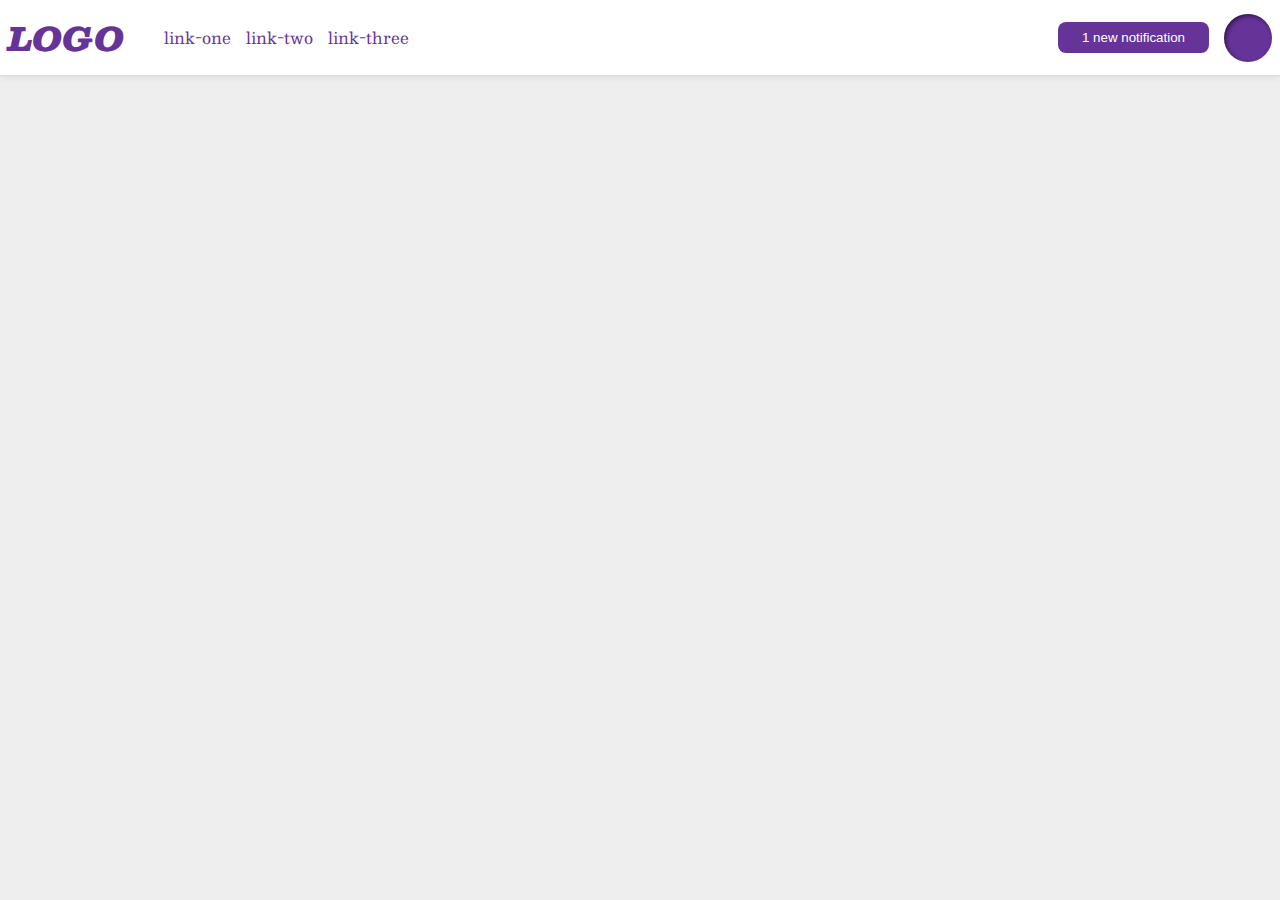
<file: flex/03-flex-header-2/index.html>
<!DOCTYPE html>
<html lang="en">
  <head>
    <meta charset="UTF-8">
    <meta http-equiv="X-UA-Compatible" content="IE=edge">
    <meta name="viewport" content="width=device-width, initial-scale=1.0">
    <title>Flex Header 2</title>
    <link rel="stylesheet" href="style.css">
  </head>
  <body>
    <div class="header">
      <div class="left">
        <div class="logo">
          LOGO
        </div>
        <ul class="links">
          <li><a href="google.com">link-one</a></li>
          <li><a href="google.com">link-two</a></li>
          <li><a href="google.com">link-three</a></li>
        </ul>
      </div>
      <div class="right">
        <button class="notifications">
          1 new notification
        </button>
        <div class="profile-image"></div>
      </div>
    </div>
  </body>
</html>
</file>
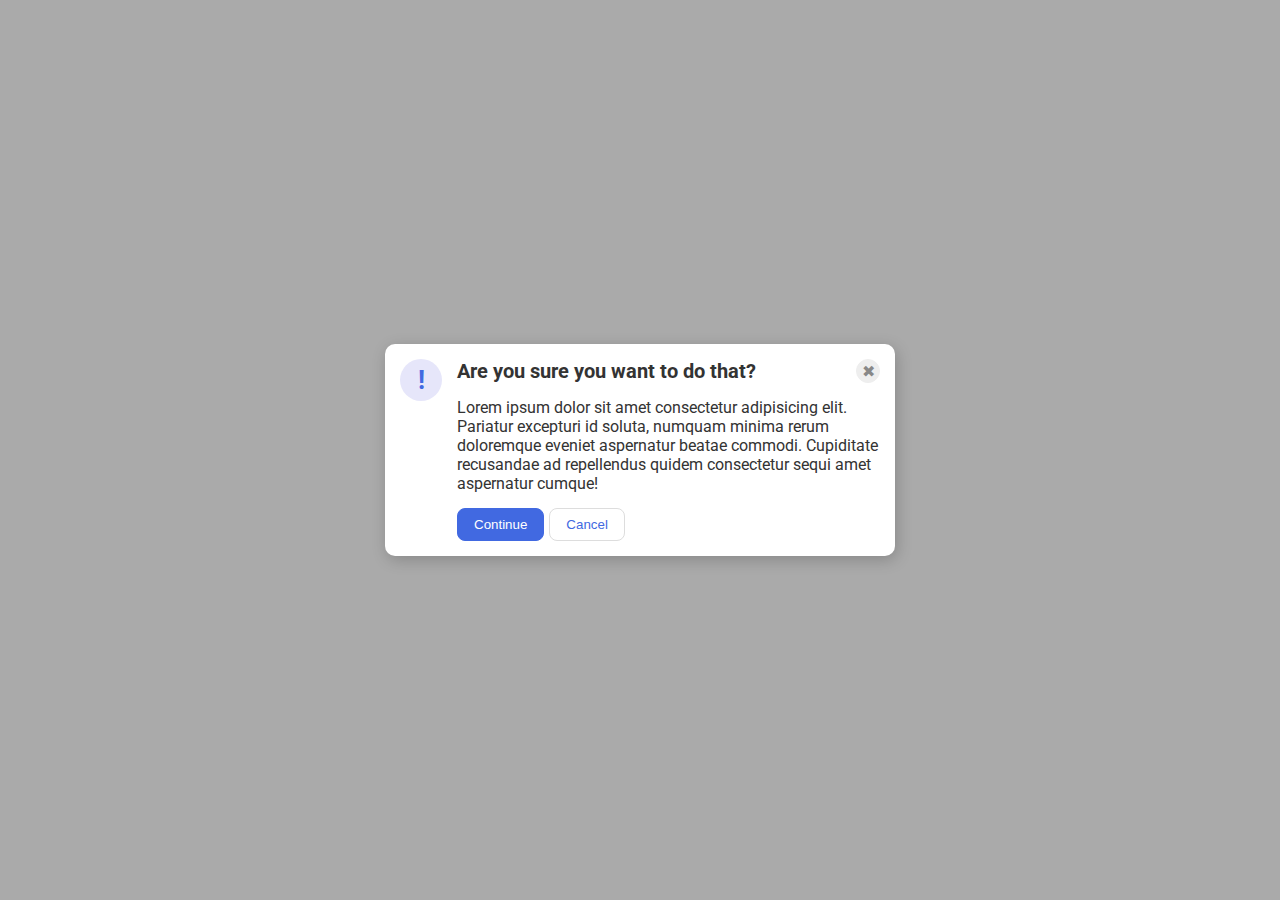
<file: flex/05-flex-modal/index.html>
<!DOCTYPE html>
<html lang="en">
  <head>
    <meta charset="UTF-8">
    <meta http-equiv="X-UA-Compatible" content="IE=edge">
    <meta name="viewport" content="width=device-width, initial-scale=1.0">
    <link rel="stylesheet" href="style.css">
    <title>Modal</title>
  </head>
  <body>
    <div class="container modal">
      <div class="container container-left">
        <div class="icon">!</div>
      </div>
      <div class="container container-right">
        <div class="container container-top">
          <div class="header">Are you sure you want to do that?</div>
          <button class="close-button">✖</button>
        </div>
        <div class="container container-middle">
          <div class="text">Lorem ipsum dolor sit amet consectetur adipisicing elit. Pariatur excepturi id soluta, numquam minima rerum doloremque eveniet aspernatur beatae commodi. Cupiditate recusandae ad repellendus quidem consectetur sequi amet aspernatur cumque!</div>
        </div>
        <div class="container container-bottom">
          <button class="continue">Continue</button>
          <button class="cancel">Cancel</button>
        </div>
      </div>
    </div>
  </body>
</html>
</file>
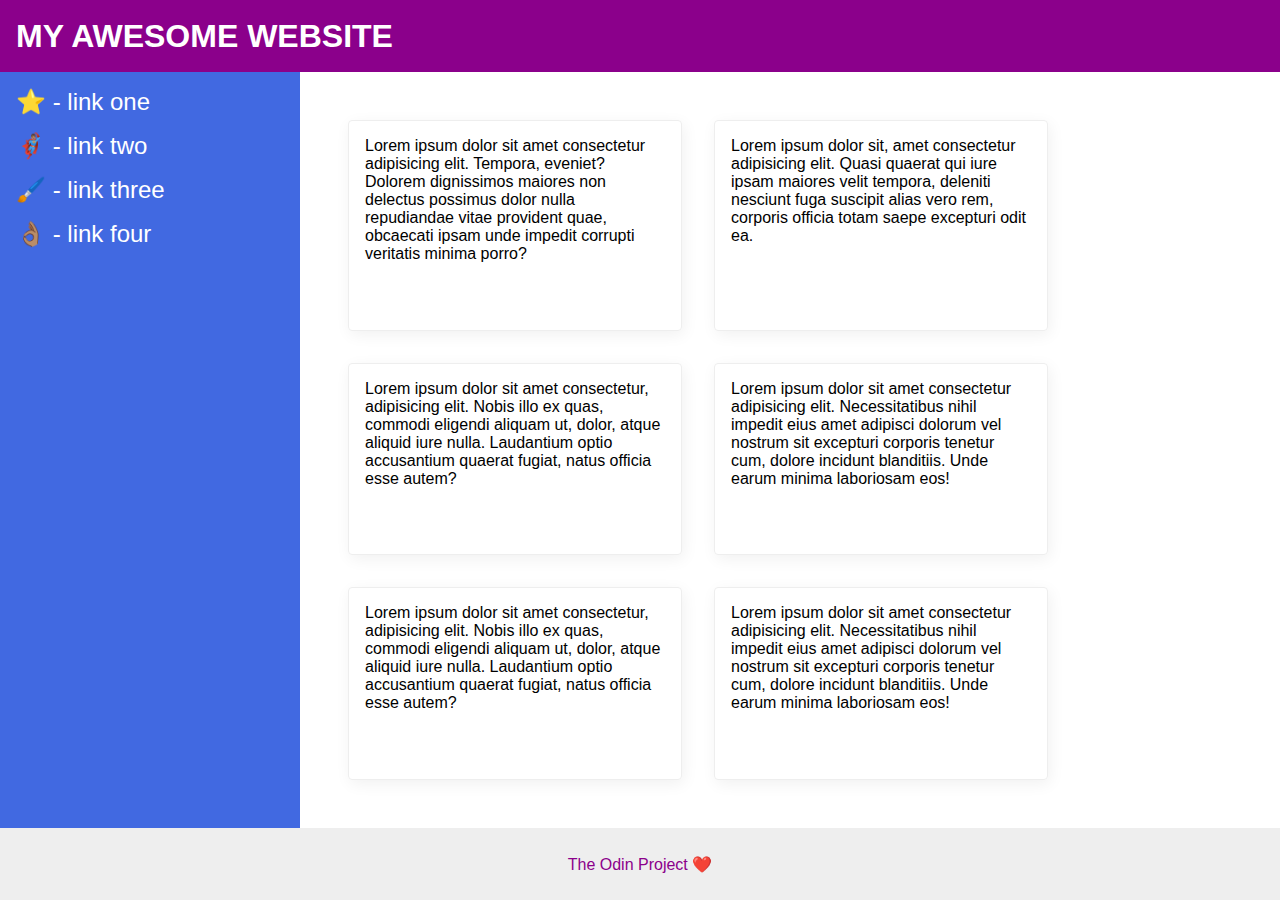
<file: flex/07-flex-layout-2/index.html>
<!DOCTYPE html>
<html lang="en">
  <head>
    <meta charset="UTF-8">
    <meta http-equiv="X-UA-Compatible" content="IE=edge">
    <meta name="viewport" content="width=device-width, initial-scale=1.0">
    <title>The Holy Grail</title>
    <link rel="stylesheet" href="style.css">
  </head>
  <body>
      <div class="header">
        MY AWESOME WEBSITE
      </div>
      <div class="box">
        <div class="sidebar">
          <ul>
            <li><a href="#">⭐ - link one</a></li>
            <li><a href="#">🦸🏽‍♂️ - link two</a></li>
            <li><a href="#">🖌️ - link three</a></li>
            <li><a href="#">👌🏽 - link four</a></li>
          </ul>
        </div>
        <div class="container">
          <div class="card">Lorem ipsum dolor sit amet consectetur adipisicing elit. Tempora, eveniet? Dolorem dignissimos maiores non delectus possimus dolor nulla repudiandae vitae provident quae, obcaecati ipsam unde impedit corrupti veritatis minima porro?</div>
          <div class="card">Lorem ipsum dolor sit, amet consectetur adipisicing elit. Quasi quaerat qui iure ipsam maiores velit tempora, deleniti nesciunt fuga suscipit alias vero rem, corporis officia totam saepe excepturi odit ea.</div>
          <div class="card">Lorem ipsum dolor sit amet consectetur, adipisicing elit. Nobis illo ex quas, commodi eligendi aliquam ut, dolor, atque aliquid iure nulla. Laudantium optio accusantium quaerat fugiat, natus officia esse autem?</div>
          <div class="card">Lorem ipsum dolor sit amet consectetur adipisicing elit. Necessitatibus nihil impedit eius amet adipisci dolorum vel nostrum sit excepturi corporis tenetur cum, dolore incidunt blanditiis. Unde earum minima laboriosam eos!</div>
          <div class="card">Lorem ipsum dolor sit amet consectetur, adipisicing elit. Nobis illo ex quas, commodi eligendi aliquam ut, dolor, atque aliquid iure nulla. Laudantium optio accusantium quaerat fugiat, natus officia esse autem?</div>
          <div class="card">Lorem ipsum dolor sit amet consectetur adipisicing elit. Necessitatibus nihil impedit eius amet adipisci dolorum vel nostrum sit excepturi corporis tenetur cum, dolore incidunt blanditiis. Unde earum minima laboriosam eos!</div>
        </div>
      </div>
      <div class="footer">
        The Odin Project ❤️
      </div>
  </body>
</html>
</file>
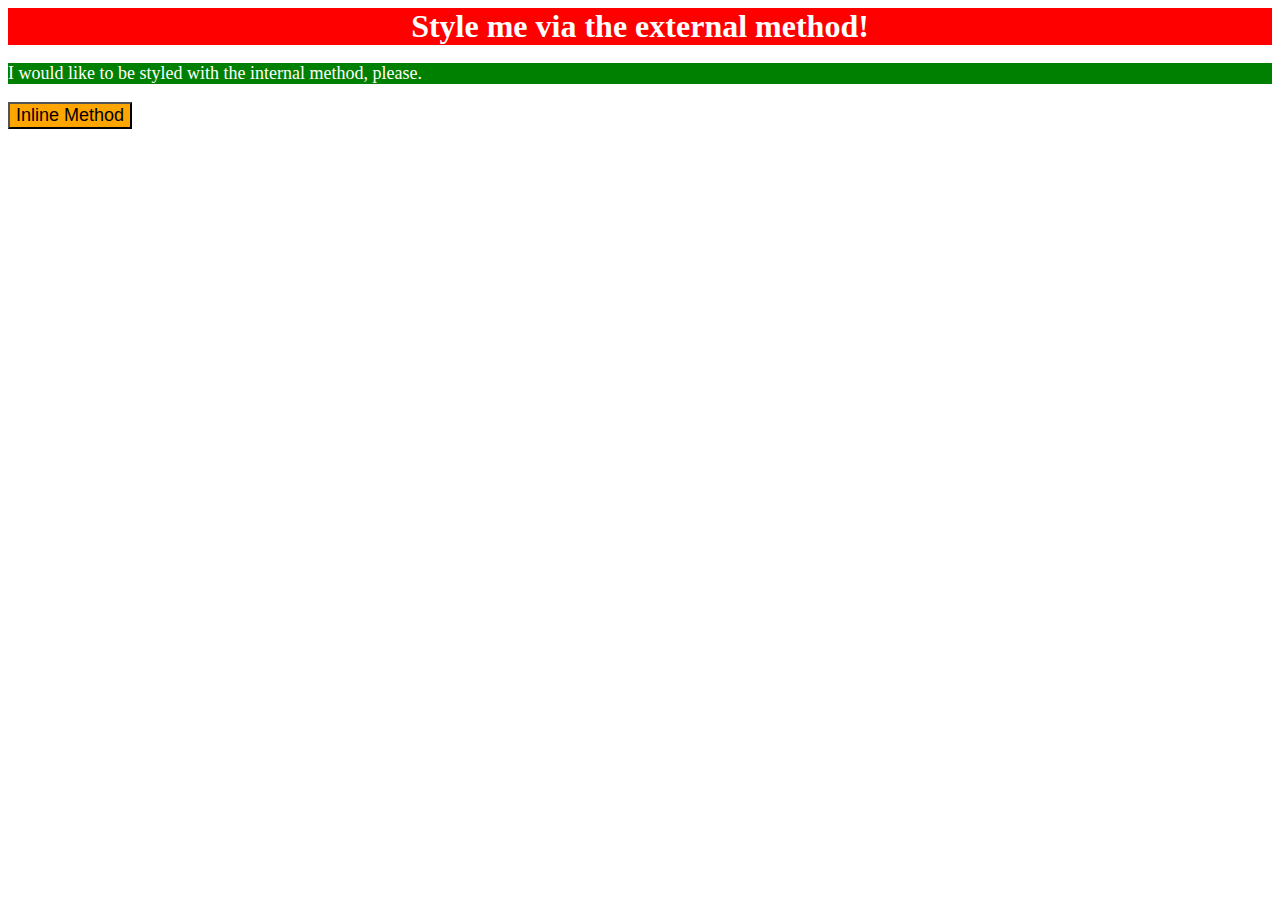
<file: foundations/01-css-methods/index.html>
<!DOCTYPE html>
<html lang="en">
  <head>
    <meta charset="UTF-8">
    <meta http-equiv="X-UA-Compatible" content="IE=edge">
    <meta name="viewport" content="width=device-width, initial-scale=1.0">
    <title>Methods for Adding CSS</title>
    <link rel="stylesheet" href="styles.css">
    <style>
      p {
        background-color: green;
        color: white;
        font-size: 18px;
      }
    </style>
  </head>
  <body>
    <div>Style me via the external method!</div>
    <p>I would like to be styled with the internal method, please.</p>
    <button style="background-color: orange; font-size: 18px;">Inline Method</button>
  </body>
</html>
</file>
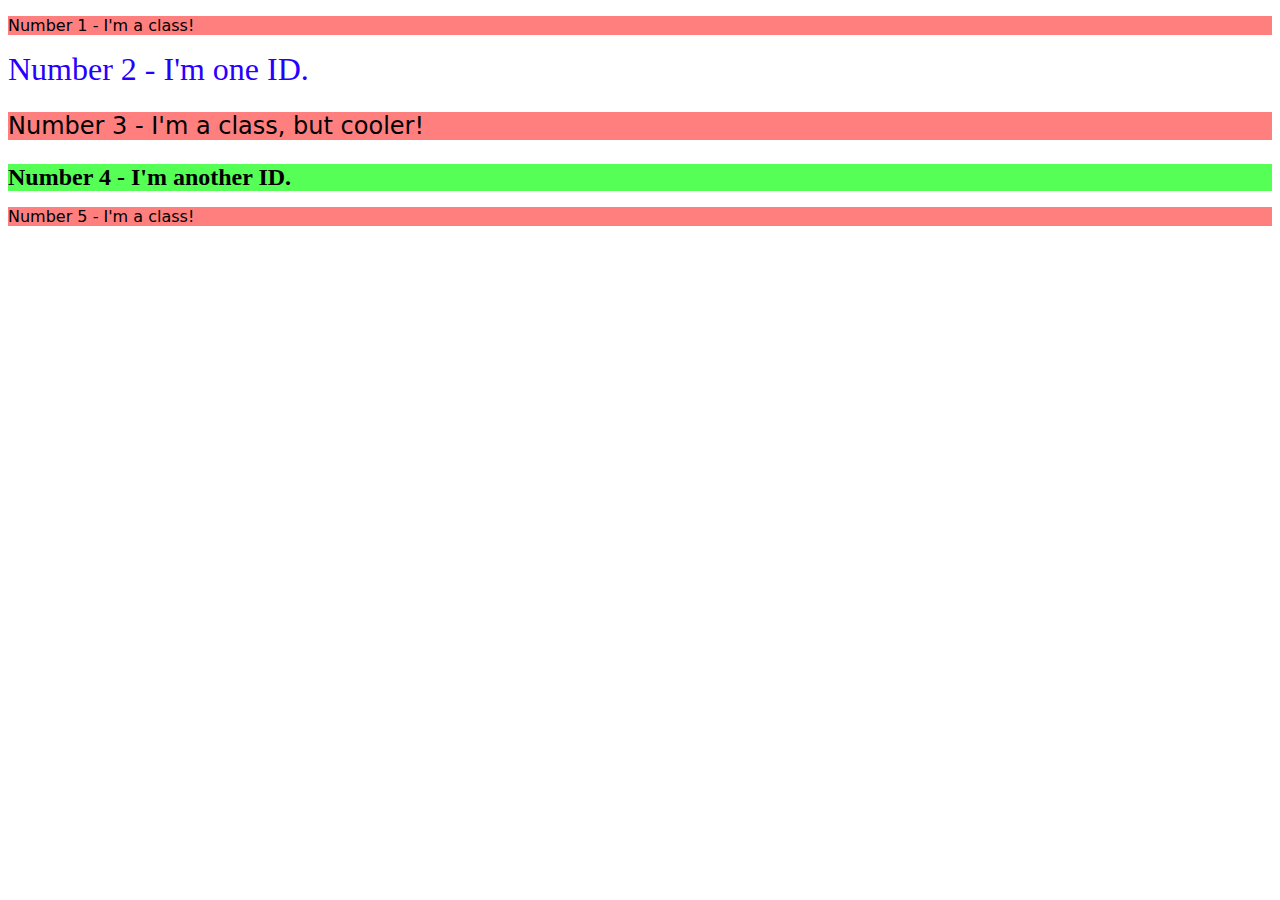
<file: foundations/02-class-id-selectors/index.html>
<!DOCTYPE html>
<html lang="en">
  <head>
    <meta charset="UTF-8">
    <meta http-equiv="X-UA-Compatible" content="IE=edge">
    <meta name="viewport" content="width=device-width, initial-scale=1.0">
    <title>Class and ID Selectors</title>
    <link rel="stylesheet" href="style.css">
  </head>
  <body>
    <p class="odd">Number 1 - I'm a class!</p>
    <div id="text2">Number 2 - I'm one ID.</div>
    <p class="odd font">Number 3 - I'm a class, but cooler!</p>
    <div class="font" id="text4">Number 4 - I'm another ID.</div>
    <p class="odd">Number 5 - I'm a class!</p>
  </body>
</html>
</file>
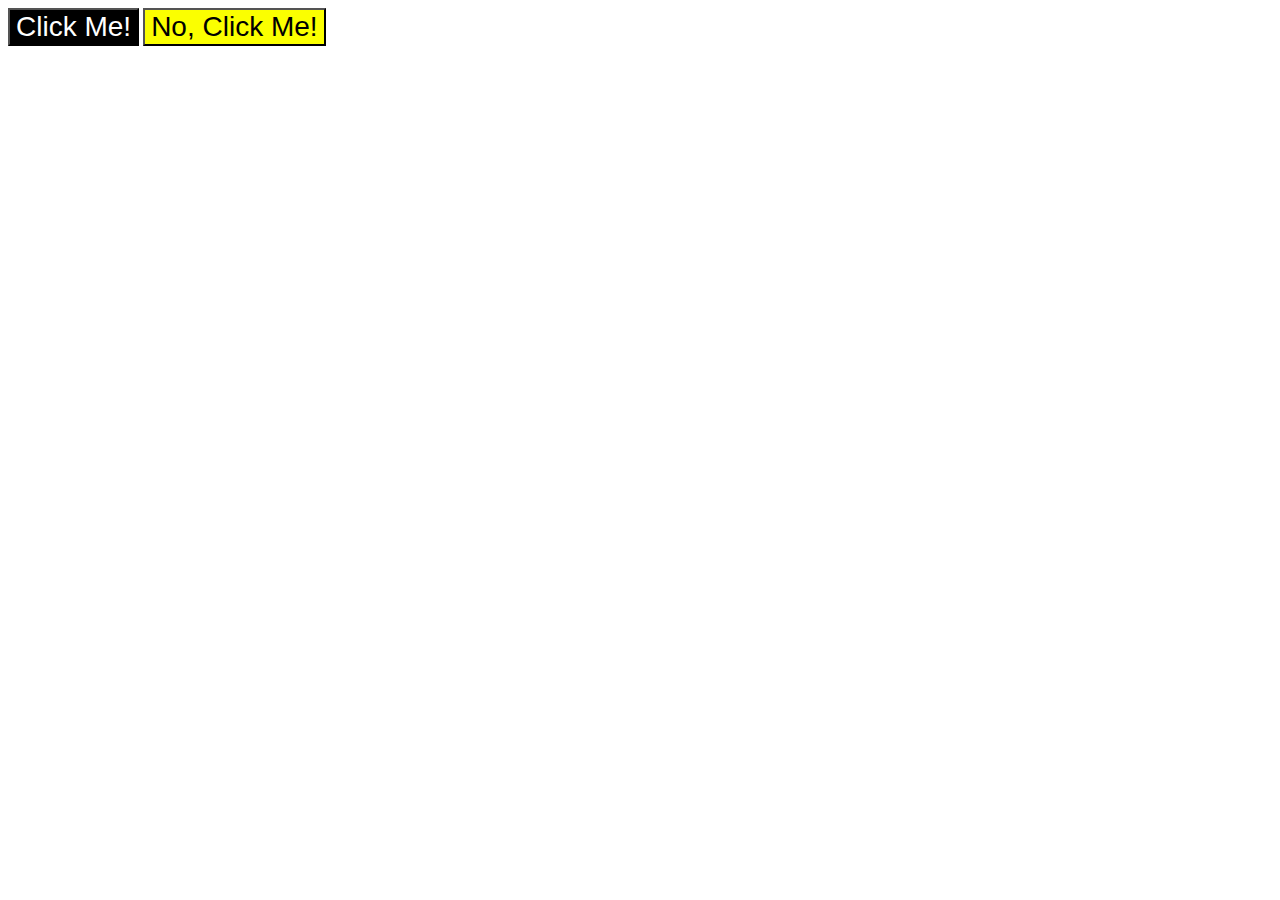
<file: foundations/03-grouping-selectors/index.html>
<!DOCTYPE html>
<html lang="en">
  <head>
    <meta charset="UTF-8">
    <meta http-equiv="X-UA-Compatible" content="IE=edge">
    <meta name="viewport" content="width=device-width, initial-scale=1.0">
    <title>Grouping Selectors</title>
    <link rel="stylesheet" href="style.css">
  </head>
  <body>
    <button class="black">Click Me!</button>
    <button class="yellow">No, Click Me!</button>
  </body>
</html>
</file>
<file: flex/03-flex-header-2/style.css>
/* this is some magical font-importing.  
you'll learn about it later. */
@import url('https://fonts.googleapis.com/css2?family=Besley:ital,wght@0,400;1,900&display=swap');

body {
  margin: 0;
  background: #eee;
  font-family: Besley, serif;
}

.header {
  background: white;
  border-bottom: 1px solid #ddd;
  box-shadow: 0 0 8px rgba(0,0,0,.1);
  display: flex;
  padding: 8px;
}

.profile-image {
  background: rebeccapurple;
  box-shadow: inset 2px 2px 4px rgba(0,0,0,.5);
  border-radius: 50%;
  width: 48px;
  height: 48px;
}

.logo {
  color: rebeccapurple;
  font-size: 32px;
  font-weight: 900;
  font-style: italic;
}

button {
  border: none;
  border-radius: 8px;
  background: rebeccapurple;
  color: white;
  padding: 8px 24px;
}

a {
  /* this removes the line under our links */
  text-decoration: none;
  color: rebeccapurple;
}

ul {
  list-style-type: none;
  display: flex;
  gap: 15px;
}

.right {
  display: flex;
  margin-left:auto;
  align-items: center;
  gap: 15px;
}

.left {
  display: flex;
  margin-right:auto;
  align-items: center;
  justify-content: space-evenly;
}
</file>
<file: flex/05-flex-modal/style.css>
@import url('https://fonts.googleapis.com/css2?family=Roboto:wght@400;700&display=swap');

html, body {
  height: 100%;
}

body {
  font-family: Roboto, sans-serif;
  margin: 0;
  background: #aaa;
  color: #333;
  /* I'll give you this one for free lol */
  display: flex;
  align-items: center;
  justify-content: center;
}

.modal {
  background: white;
  width: 480px;
  border-radius: 10px;
  box-shadow: 2px 4px 16px rgba(0,0,0,.2);
  padding: 15px;
  align-items: start;
}

.icon {
  color: royalblue;
  font-size: 26px;
  font-weight: 700;
  background: lavender;
  width: 42px;
  height: 42px;
  border-radius: 50%;
  display: flex;
  align-items: center;
  justify-content: center;
  flex-shrink: 0;
}

.close-button {
  background: #eee;
  border-radius: 50%;
  color: #888;
  font-weight: 400;
  font-size: 16px;
  height: 24px;
  width: 24px;
  display: flex;
  align-items: center;
  justify-content: center;
  border: 1px solid #eee;
  padding: 0;
  margin-left: auto;
}

button {
  cursor: pointer;
  padding: 8px 16px;
  border-radius: 8px;
}

button.continue {
  background: royalblue;
  border: 1px solid royalblue;
  color: white;
}

button.cancel {
  background: white;
  border: 1px solid #ddd;
  color: royalblue;
}

.header {
  font-weight: bold;
  font-size: 20px;
}

.container {
  display: flex;
}

.container-left {
  padding-right:15px;
}

.container-right {
  flex-direction: column;
  gap: 15px;
  justify-content: space-between;
}

.container-bottom {
  justify-content: left;
  gap: 5px;
}

.container-top {
  align-items: center;
}
</file>
<file: flex/07-flex-layout-2/style.css>
body {
  font-family: -apple-system, BlinkMacSystemFont, 'Segoe UI', Roboto, Oxygen, Ubuntu, Cantarell, 'Open Sans', 'Helvetica Neue', sans-serif;
  margin: 0;
  min-height: 100vh;
  display: flex;
  flex-direction: column;
}

.header {
  height: 72px;
  background: darkmagenta;
  color: white;
  display: flex;
  align-items: center;
  font-size: 32px;
  font-weight: 900;
  padding: 0px 16px;
}

.footer {
  height: 72px;
  background: #eee;
  color: darkmagenta;
  display: flex;
  align-items: center;
  justify-content: center;
}

.sidebar {
  width: 300px;
  background: royalblue;
  box-sizing: border-box;
  flex-shrink: 0;
  padding: 16px;
}

.card {
  border: 1px solid #eee;
  box-shadow: 2px 4px 16px rgba(0,0,0,.06);
  border-radius: 4px;
  width: 300px;
  margin: 16px;
  padding: 16px;
}

ul {
  list-style: none;
  margin: 0;
  padding: 0;
}

li {
  margin-bottom: 16px;
}

a {
  text-decoration: none;
  color: white;
  font-size: 24px;
}

.container {
  display: flex;
  flex-wrap: wrap;
  padding: 32px;
}

.box {
  display: flex;
  flex: 1;
}
</file>
<file: foundations/01-css-methods/styles.css>
div {
    background-color: red;
    color: white;
    font-size: 32px;
    text-align: center;
    font-weight: bold;
}
</file>
<file: foundations/02-class-id-selectors/style.css>
.odd {
    background-color: rgba(100%, 0%, 0%, 0.5);
    font-family: 'Verdana', 'DejaVu Sans', sans-serif;
}

#text2 {
    color: hsl(249, 100%, 50%);
    font-size: 32px;
}

.font {
    font-size: 24px;
}

#text4 {
    font-weight: bold;
    background-color: #00FF00AA;
}
</file>
<file: foundations/03-grouping-selectors/style.css>
.black {
    background-color: #000000;
    color: white;
}

.yellow {
    background-color: rgb(251, 255, 0);
}

.black, .yellow {
    font-size: 28px;
    font-family: 'Helvetica', 'Times New Roman', sans-serif;
}
</file>
